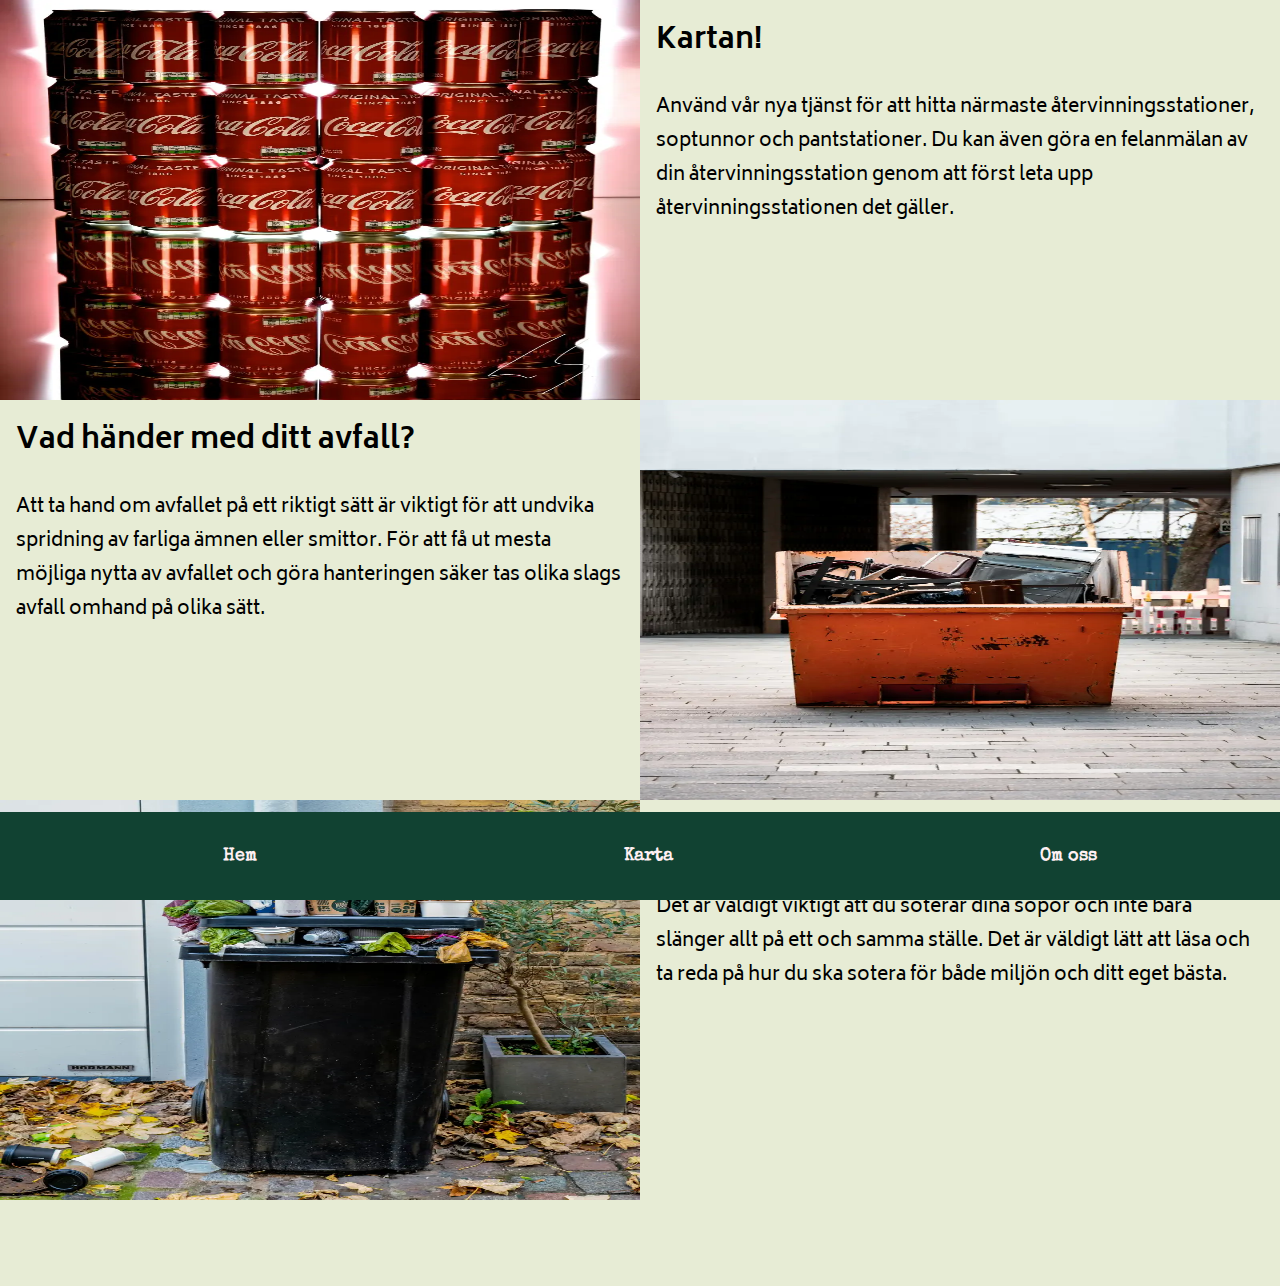
<file: index.html>
<!DOCTYPE html>
<html lang="sv">

<head>
    <meta charset="UTF-8">
    <meta name="viewport" content="width=device-width, initial-scale=1.0">
    <link rel="stylesheet" href="style.css">
    <title>Hem</title>

    <link rel="preconnect" href="https://fonts.googleapis.com">
    <link rel="preconnect" href="https://fonts.gstatic.com" crossorigin>
    <link
        href="https://fonts.googleapis.com/css2?family=Biryani:wght@200;300;400;600;700;800;900&family=Special+Elite&display=swap"
        rel="stylesheet">
</head>

<body>
    <div class="hem">
        <article class="bin">
            <img src="bilder/Burk.webp" alt="*">
            <div class="bin__info">
                <h2>Kartan!</h2>
                <p>Använd vår nya tjänst för att hitta närmaste återvinningsstationer, soptunnor och pantstationer.
                    Du kan även göra en felanmälan av din återvinningsstation genom att först leta upp återvinningsstationen det gäller.</p>
            </div>
        </article>
        <article class="bin">
            <div class="bin__info">
                <h2>Vad händer med ditt avfall?</h2>
                <p>Att ta hand om avfallet på ett riktigt sätt är viktigt för att undvika spridning av farliga ämnen eller smittor. För att få ut mesta möjliga nytta av avfallet och göra hanteringen säker tas olika slags avfall omhand på olika sätt.</p>
            </div>
        
            <img src="bilder/Cont.webp" alt="*">
        </article>
        <article class="bin hej">
            <img src="bilder/soptunnaN.webp" alt="*">
            <div class="bin__info">
                <h2>Sortering</h2>
                <p>Det är väldigt viktigt att du soterar dina sopor och inte bara slänger allt på ett och samma ställe.
                    Det är väldigt lätt att läsa och ta reda på hur du ska sotera för både miljön och ditt eget bästa.
                </p>
            </div>
        </article>
    </div>

    <div class="wrapper">
        <nav class="globalnav">
            <ul>
                <li><a href="index.html">Hem</a></li>
                <li><a href="karta.html">Karta</a></li>
                <li><a href="om.html">Om oss</a></li>
            </ul>
        </nav>
    </div>

</body>

</html>
</file>
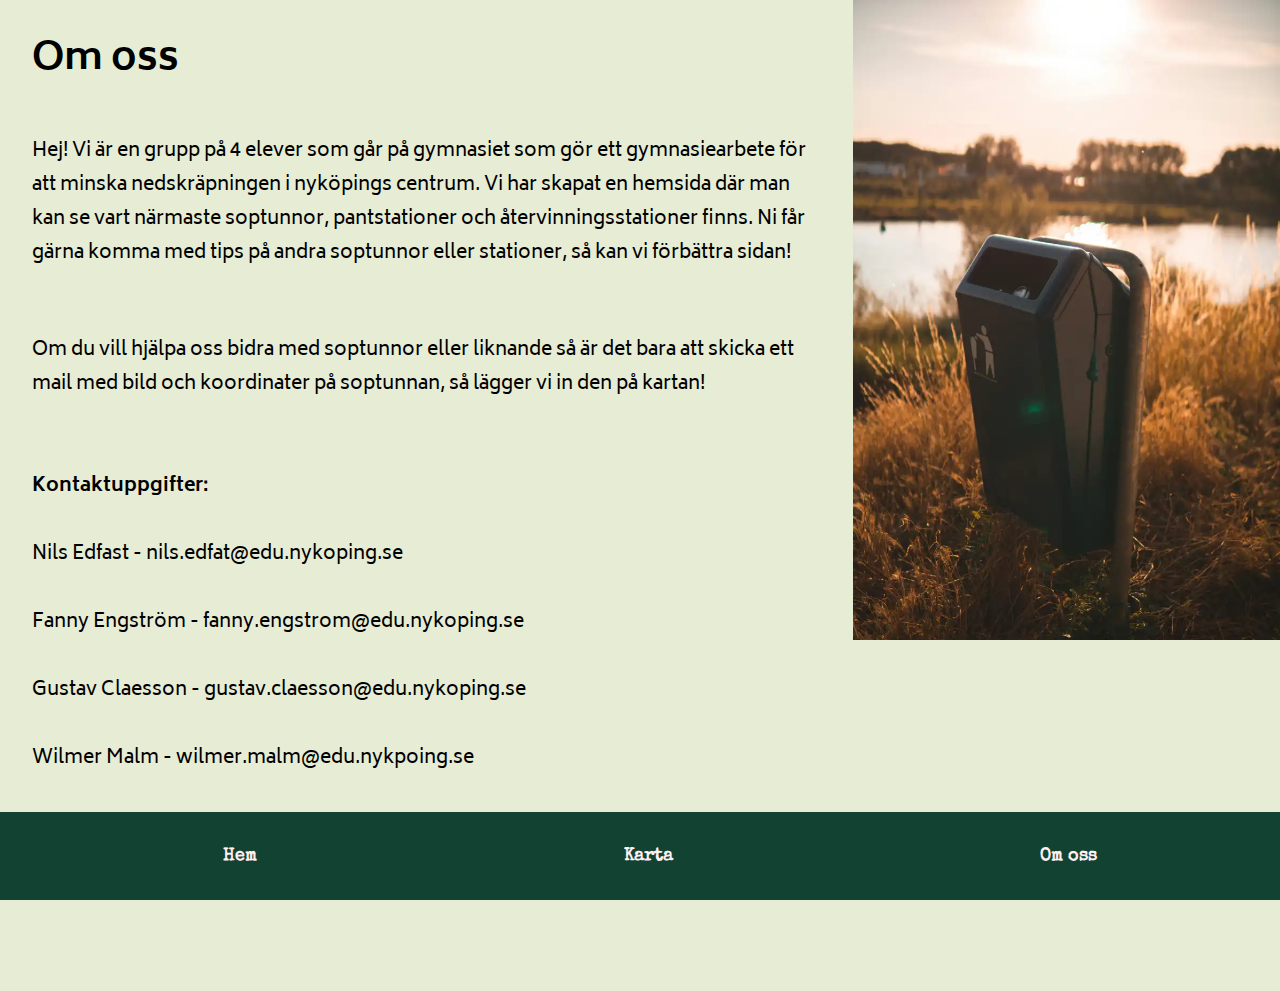
<file: om.html>
<!DOCTYPE html>
<html lang="sv">

<head>
    <meta charset="UTF-8">
    <meta name="viewport" content="width=device-width, initial-scale=1.0">
    <link rel="stylesheet" href="style.css">
    <title>Om oss</title>

    <link rel="preconnect" href="https://fonts.googleapis.com">
    <link rel="preconnect" href="https://fonts.gstatic.com" crossorigin>
    <link
        href="https://fonts.googleapis.com/css2?family=Biryani:wght@200;300;400;600;700;800;900&family=Special+Elite&display=swap"
        rel="stylesheet">

</head>

<body>
    <div class="om">
        <div class="om__text">
            <h1 class="om__text__rubrik">Om oss</h1>
            <div class="om__text__1">
                <p>Hej! Vi är en grupp på 4 elever som går på gymnasiet som gör ett gymnasiearbete för att minska
                    nedskräpningen i nyköpings centrum. Vi har skapat en hemsida där man kan se vart närmaste soptunnor,
                    pantstationer och återvinningsstationer finns. Ni får gärna komma med tips på andra soptunnor eller
                    stationer, så kan vi förbättra sidan!</p>
            </div>
            <div class="om__bild">
                <img src="bilder/Soptunna__om.webp" alt="" width="100%">
            </div>
            <div class="om__text__2">
                <p> Om du vill hjälpa oss bidra med soptunnor eller liknande så är det bara att skicka ett mail med bild och koordinater på soptunnan, så lägger vi in den på kartan!<br><br><br><b>Kontaktuppgifter:</b> <br><br> Nils Edfast - nils.edfat@edu.nykoping.se <br><br> Fanny Engström -
                    fanny.engstrom@edu.nykoping.se <br><br> Gustav Claesson - gustav.claesson@edu.nykoping.se <br><br>
                    Wilmer Malm - wilmer.malm@edu.nykpoing.se  </p>
            </div>
            <div class="om__text__3">
                <h5>Kred till Bianca och Karl för ikonerna på kartan</h5>

            </div>


        </div>

    </div>

    <div class="wrapper">
        <nav class="globalnav">
            <ul>
                <li><a href="index.html">Hem</a></li>
                <li><a href="karta.html">Karta</a></li>
                <li><a href="om.html">Om oss</a></li>
            </ul>
        </nav>
    </div>

</body>

</html>
</file>
<file: style.css>
/************* Karta *************/

#map {
    height: 850px;
}


/************* Både "hem" sidan och "om" sidan *************/
body {
    margin: 0;
    padding: 0;

    min-height: 100dvh;
    

    background-color: #e7ecd5;

    font-family: "Biryani", serif;
    font-weight: 400;
    font-style: normal;
    font-size: larger;


}

/************* Menybaren *************/
.wrapper {
    position: relative;
    z-index: 999;
}

.globalnav {
    display: flex;

    background-color: #114232;

    font-family: "Special Elite", serif;
    font-weight: 400;
    font-style: normal;

    position: absolute;
    bottom: 0;
    width: 100%;
    position: fixed;
}

.globalnav ul {
    width: 100%;
    display: flex;
    justify-content: space-around;
}

.globalnav ul li {
    list-style: none;
    font-size: 18px;
}

.globalnav ul li a {
    text-decoration: none;
    color: rgb(255, 240, 243);
    font-weight: bold;

    display: block;
    padding: 1rem;

    &:hover {
        background-color: rgb(255, 240, 243);
        color: #114232;
    }
}


/************* "om" sidan *************/

.om__text {
    padding-bottom: 6rem;

    p {
        padding: 1rem 2rem 0.5rem 2rem;
    }

    h1 {
        padding-left: 2rem;
    }

    h5 {
        padding: 1rem 2rem 0.5rem 2rem;
    }
}

@media (min-width:700px) {
    .om__text {
        display: grid;
        grid-template-columns: 2fr 1fr;
        grid-template-rows: 100px repeat(4, auto);
    }

    .om__text__1 {
        grid-column: 1/2;
        grid-row: 2/3;
    }

    .om__text__2 {
        grid-column: 1/2;
        grid-row: 3/4;
    }

    .om__text__3 {
        grid-column: 1/2;
        grid-row: 4/5;
        font-size: smaller;
    }

}


/************* "hem" sidan *************/

.hem{
    width: 100%;
    display: grid;
    grid-template-rows: 1fr auto;

}

article.bin {
    display: grid;
    grid-template-columns: 1fr 1fr;

}

article img {
    width: 100%;
}

.bin__info {
    width: 100%;
    padding: 1rem;

    box-sizing: border-box;
}

.bin__info>*:first-child {
    margin-top: 0;
}

.bin img {
    height: 400px;
}

.bin {
    background-color: #e7ecd5;
}

.hej {
    padding-bottom: 5.4rem;
}
</file>
